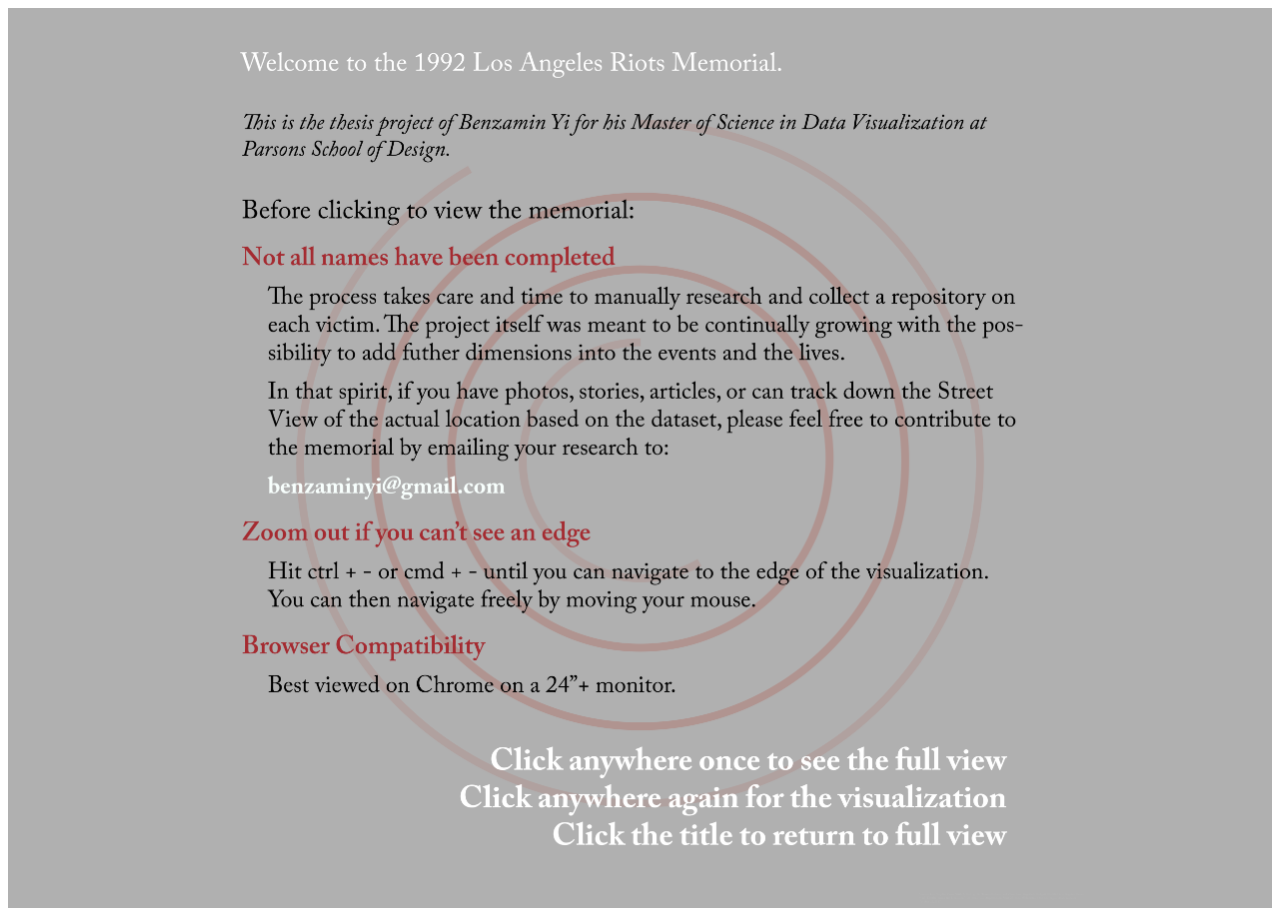
<file: index.html>
<!DOCTYPE html>
<html>
    <head>
        <meta name="viewport" content="width=device-width, initial-scale=1">
    </head>
<style>
div img {
    /*width: 100vw;*/
    height: 100vh;
    display: block;
    margin-left: auto;
    margin-right: auto;
}

div {
    background: rgb(176, 176, 176);
}


/*div {*/
/*    height: 100vh;*/
/*}*/
</style>
<body>
<div>
<a href="./index2.html">
<img src="./titlePage.png">
</a>
</div>
</body>
</file>
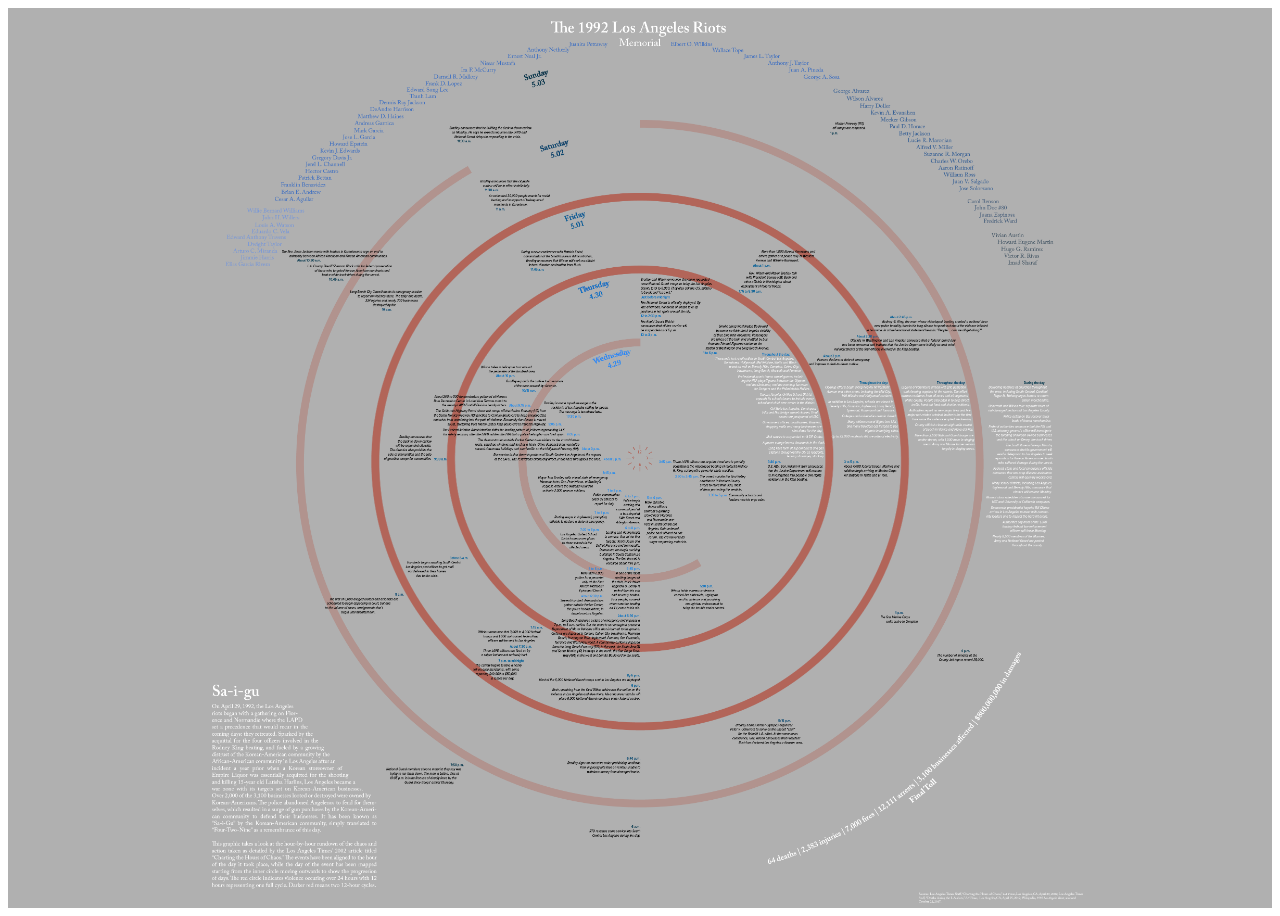
<file: index2.html>
<!DOCTYPE html>
<html>
    <head>
        <meta name="viewport" content="width=device-width, initial-scale=1">
    </head>
<style>
div img {
    /*width: 100vw;*/
    height: 100vh;
    display: block;
    margin-left: auto;
    margin-right: auto;
}

div {
    background: rgb(176, 176, 176);
}

/*div {*/
/*    height: 100vh;*/
/*}*/
</style>
<body>
<div>
<a href="./index1.html">
<img src="./zoomed.png">
</a>
</div>
</body>
</file>
